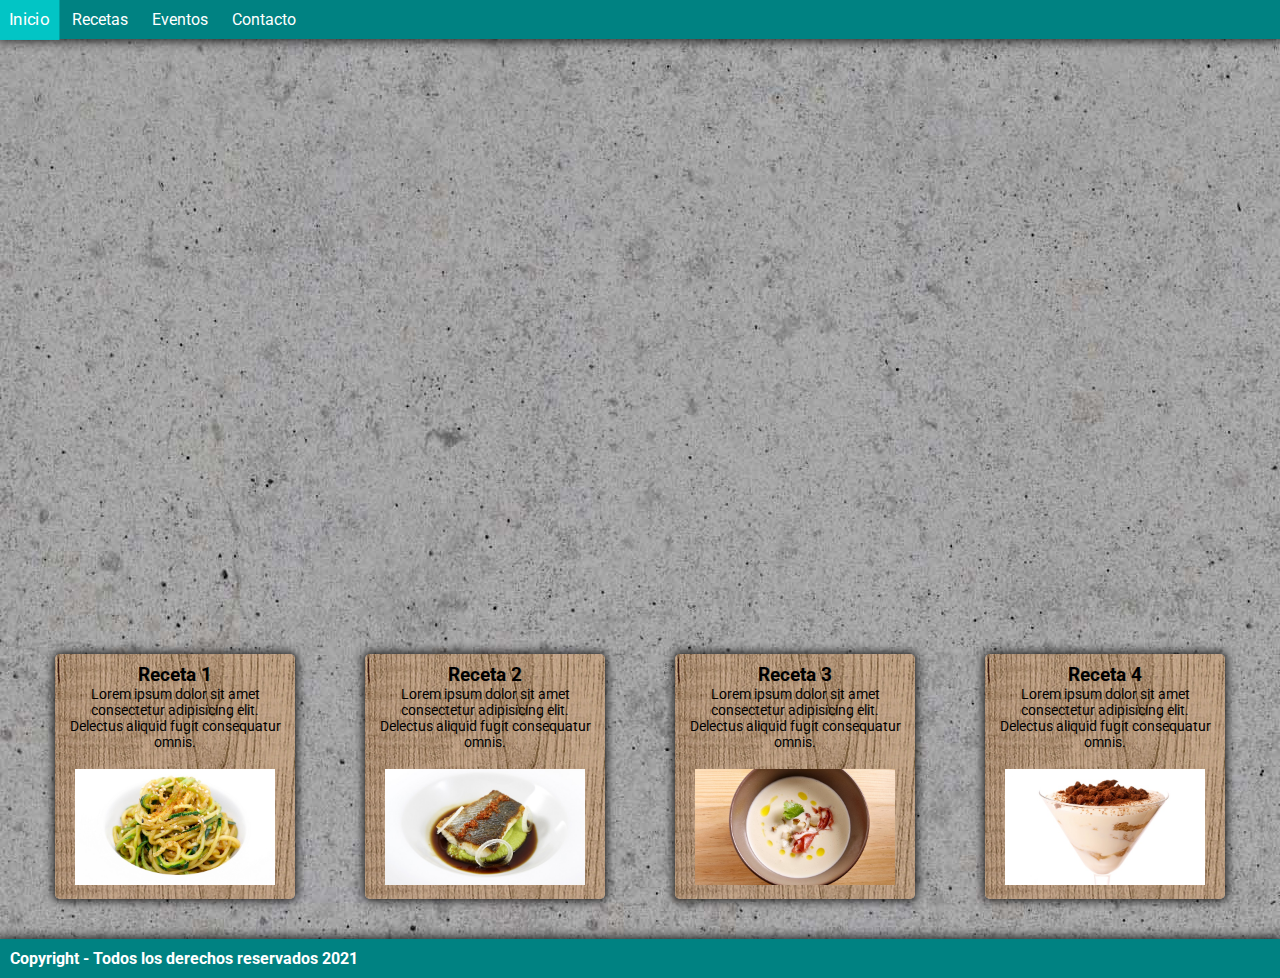
<file: index.html>
<!DOCTYPE html>
<html lang="en">

<head>
    <meta charset="UTF-8">
    <meta name="viewport" content="width=device-width, initial-scale=1.0">
    <title>Mis Recetas</title>
    <link rel="stylesheet" href="estilos.css">
    <link rel="preconnect" href="https://fonts.gstatic.com">
    <link href="https://fonts.googleapis.com/css2?family=Roboto:wght@100;400;700&display=swap" rel="stylesheet">
</head>

<body>
    <nav class="menu-navegacion">
        <ul>
            <li><a href="#">Inicio</a></li>
            <li><a href="#">Recetas</a></li>
            <li><a href="#">Eventos</a></li>
            <li><a href="#">Contacto</a></li>
        </ul>

    </nav>

    <section class="seccion">

        <article class="contenido-articulos">
            <div class="receta">
                <h3>Receta 1</h3>
                <p>Lorem ipsum dolor sit amet consectetur adipisicing elit. Delectus aliquid fugit consequatur omnis.</p>
                <br>
                <img class="imagenes" src="/_resources/espaguetis-de-calabacin.jpg" width="300px" alt="">
            </div>

            <div class="receta">
                <h3>Receta 2</h3>
                <p>Lorem ipsum dolor sit amet consectetur adipisicing elit. Delectus aliquid fugit consequatur omnis.</p>
                <br>
                <img class="imagenes" src="/_resources/lubina-con-hummus-de-guisantes.jpg" width="300px" alt="">
            </div>

            <div class="receta">
                <h3>Receta 3</h3>
                <p>Lorem ipsum dolor sit amet consectetur adipisicing elit. Delectus aliquid fugit consequatur omnis.</p>
                <br>
                <img class="imagenes" src="/_resources/vichyssoise-de-esparragos-blancos.jpg" width="300px" alt="">
            </div>

            <div class="receta">
                <h3>Receta 4</h3>
                <p>Lorem ipsum dolor sit amet consectetur adipisicing elit. Delectus aliquid fugit consequatur omnis.</p>
                <br>
                <img class="imagenes" src="/_resources/tiramisu-express.jpg" width="300px" alt="">
            </div>
        </article>
    </section>

    <footer class="pie-de-pagina">
        <h4>Copyright - Todos los derechos reservados 2021</h4>
    </footer>
</body>

</html>
</file>
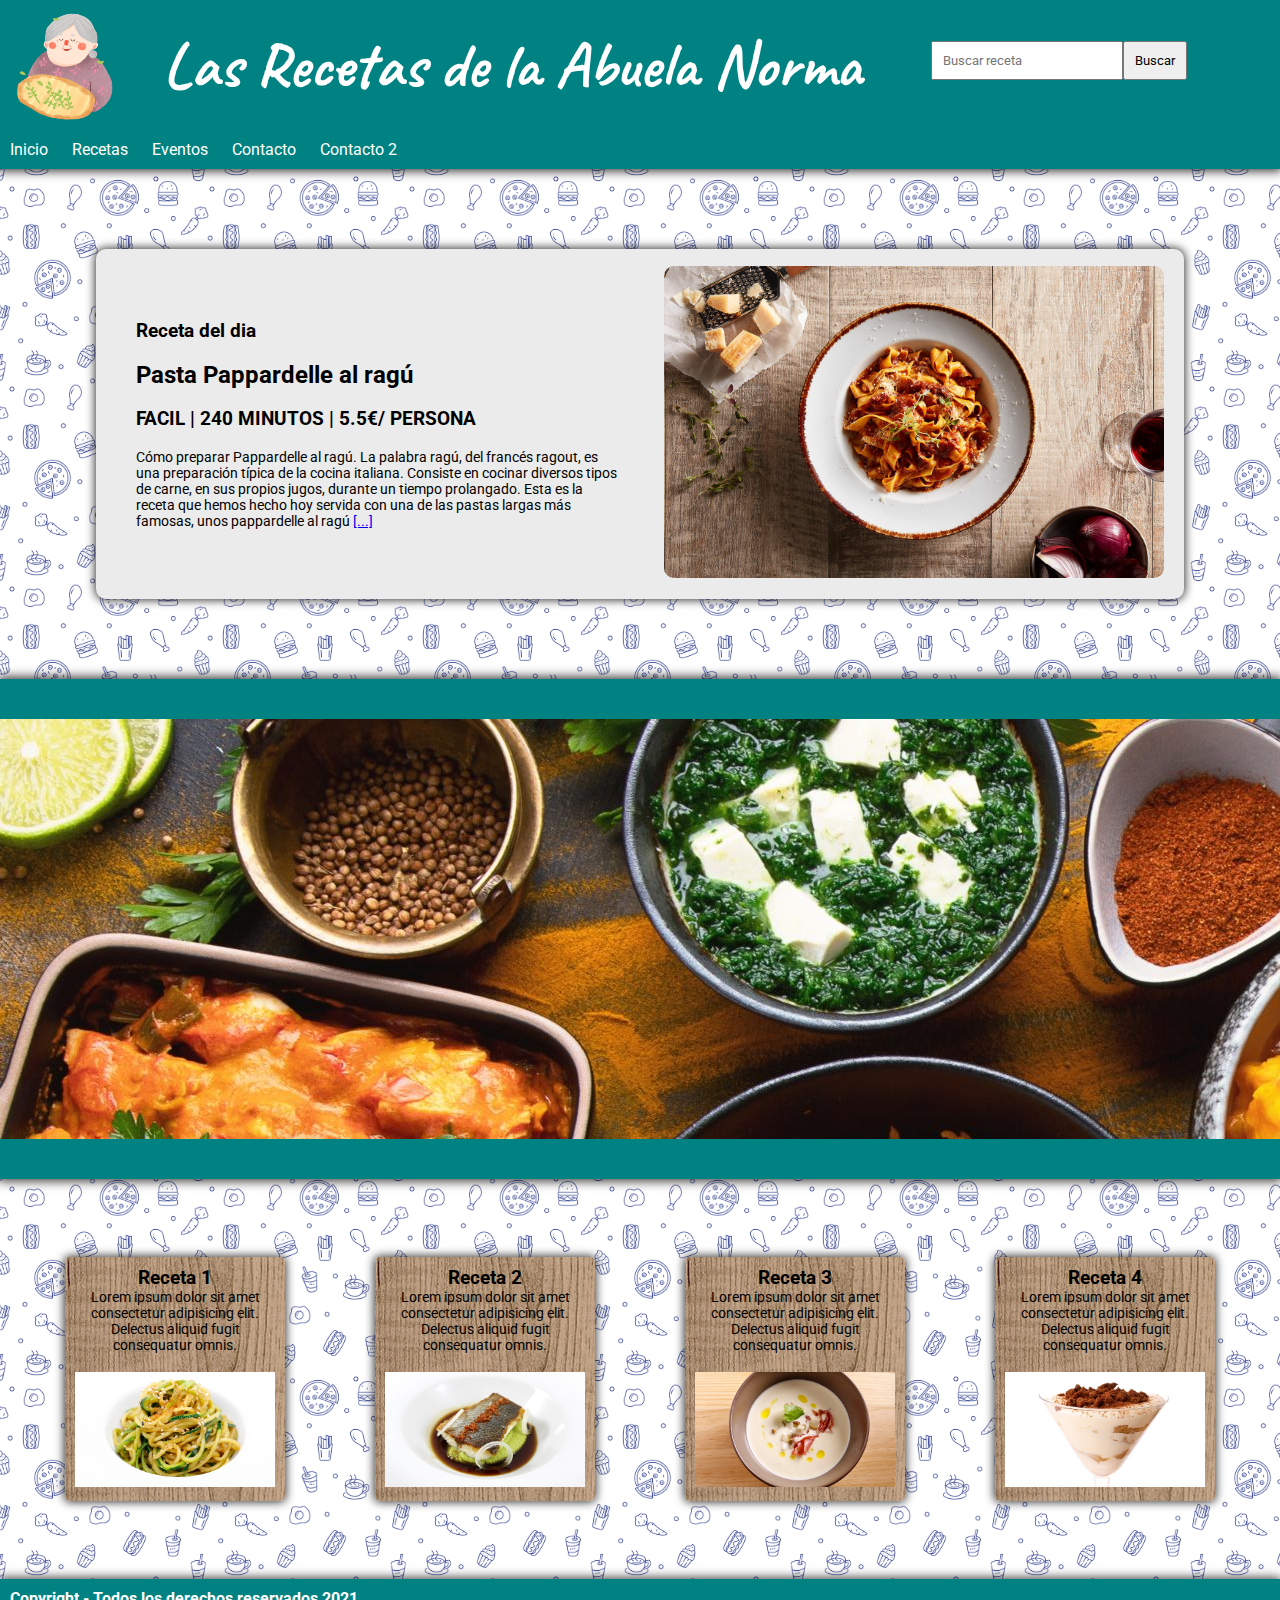
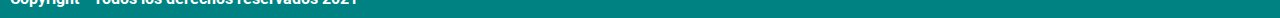
<file: prueba_2/index.html>
<!DOCTYPE html>
<html lang="en">

<head>
    <meta charset="UTF-8">
    <meta name="viewport" content="width=device-width, initial-scale=1.0">
    <title>Mis Recetas</title>
    <link rel="stylesheet" href="estilos.css">
    <link rel="preconnect" href="https://fonts.gstatic.com">
    <link href="https://fonts.googleapis.com/css2?family=Roboto:wght@100;400;700&display=swap" rel="stylesheet">
    <link rel="preconnect" href="https://fonts.gstatic.com">
    <link href="https://fonts.googleapis.com/css2?family=Caveat:wght@400;500;600;700&display=swap" rel="stylesheet">


</head>

<body>

    <header class="container-header">
        <div class="logo-abuela">

        </div>

        <h1 class="texto-header">Las Recetas de la Abuela Norma</h1>

        <div class="busqueda-header">
            <input class="texto-busqueda" type="text" placeholder="Buscar receta">
            <input class="boton-busqueda" type="button" value="Buscar">
        </div>

    </header>



    <nav class="menu-navegacion">
        <ul>
            <li><a href="index.html">Inicio</a></li>
            <li><a href="recetas.html">Recetas</a></li>
            <li><a href="#">Eventos</a></li>
            <li><a href="contacto.html">Contacto</a></li>
            <li><a href="contacto2.html">Contacto 2</a></li>
        </ul>

    </nav>

    <section class="container-del-dia">
        <div class="receta-de-dia">
            <div class="texto-de-dia">
                <h3>Receta del dia</h3>
                <br>
                <h2>Pasta Pappardelle al ragú</h2>
                <br>
                <h3>FACIL | 240 MINUTOS | 5.5€/ PERSONA</h3>
                <br>
                <p>Cómo preparar Pappardelle al ragú. La palabra ragú, del francés ragout, es una preparación típica de
                    la cocina italiana. Consiste en cocinar diversos tipos de carne, en sus propios jugos, durante un
                    tiempo prolangado. Esta es la receta que hemos hecho hoy servida con una de las pastas largas más
                    famosas, unos pappardelle al ragú <a href="receta-de-dia.html">[...]</a>
                </p>
            </div>

            <div class="img-del-dia">
                <img src="/prueba_2/_resources/parpadelle.jpg" alt="">
            </div>
        </div>
    </section>

    <section class="imagen-comida-1">
        <div>
        </div>
    </section>

    <section class="seccion">

        <article class="contenido-articulos">
            <div class="receta">
                <h3>Receta 1</h3>
                <p>Lorem ipsum dolor sit amet consectetur adipisicing elit. Delectus aliquid fugit consequatur omnis.
                </p>
                <br>
                <img class="imagenes" src="/_resources/espaguetis-de-calabacin.jpg" width="300px" alt="">
            </div>

            <div class="receta">
                <h3>Receta 2</h3>
                <p>Lorem ipsum dolor sit amet consectetur adipisicing elit. Delectus aliquid fugit consequatur omnis.
                </p>
                <br>
                <img class="imagenes" src="/_resources/lubina-con-hummus-de-guisantes.jpg" width="300px" alt="">
            </div>

            <div class="receta">
                <h3>Receta 3</h3>
                <p>Lorem ipsum dolor sit amet consectetur adipisicing elit. Delectus aliquid fugit consequatur omnis.
                </p>
                <br>
                <img class="imagenes" src="/_resources/vichyssoise-de-esparragos-blancos.jpg" width="300px" alt="">
            </div>

            <div class="receta">
                <h3>Receta 4</h3>
                <p>Lorem ipsum dolor sit amet consectetur adipisicing elit. Delectus aliquid fugit consequatur omnis.
                </p>
                <br>
                <img class="imagenes" src="/_resources/tiramisu-express.jpg" width="300px" alt="">
            </div>
        </article>
    </section>

    <footer class="pie-de-pagina">
        <h4>Copyright - Todos los derechos reservados 2021</h4>
    </footer>
</body>

</html>
</file>
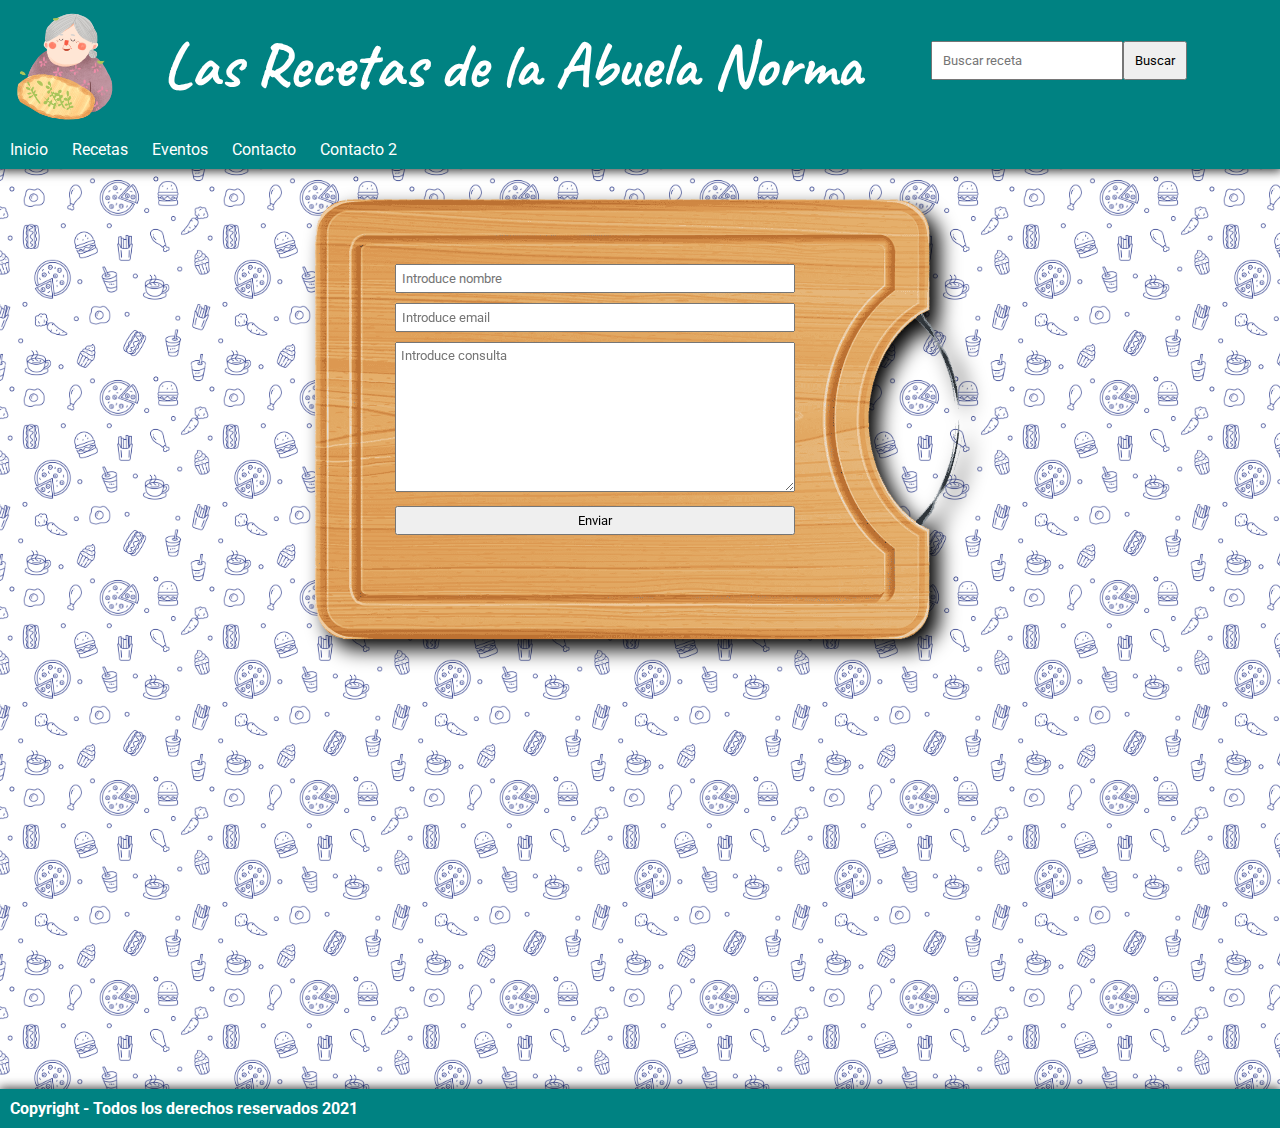
<file: prueba_2/contacto.html>
<!DOCTYPE html>
<html lang="en">

<head>
    <meta charset="UTF-8">
    <meta name="viewport" content="width=device-width, initial-scale=1.0">
    <title>Mis Recetas</title>
    <link rel="stylesheet" href="estilos.css">
    <link rel="preconnect" href="https://fonts.gstatic.com">
    <link href="https://fonts.googleapis.com/css2?family=Roboto:wght@100;400;700&display=swap" rel="stylesheet">
    <link rel="preconnect" href="https://fonts.gstatic.com">
    <link href="https://fonts.googleapis.com/css2?family=Caveat:wght@400;500;600;700&display=swap" rel="stylesheet">
    
</head>

<body>

    <header class="container-header">
        <div class="logo-abuela">

        </div>

        <h1 class="texto-header">Las Recetas de la Abuela Norma</h1>

        <div class="busqueda-header">
            <input class="texto-busqueda" type="text" placeholder="Buscar receta">
            <input class="boton-busqueda" type="button" value="Buscar">
        </div>

    </header>

    <nav class="menu-navegacion">
        <ul>
            <li><a href="index.html">Inicio</a></li>
            <li><a href="recetas.html">Recetas</a></li>
            <li><a href="#">Eventos</a></li>
            <li><a href="contacto.html">Contacto</a></li>
            <li><a href="contacto2.html">Contacto 2</a></li>
        </ul>
    </nav>

    <section class="container-contacto">

        <div class="tabla-cortar-contacto">

            <form class="form-seccion">

                <div>
                    <input class="form-input" type="text" placeholder="Introduce nombre">
                </div>
    
                <div>
                    <input class="form-input" type="email" placeholder="Introduce email">
                </div>
    
                <div>
                    <textarea class="form-input" name="" id="" cols="30" rows="10"
                        placeholder="Introduce consulta"></textarea>
                </div>
    
                <div>
                    <input class="form-input" type="submit" value="Enviar">
                </div>
    
            </form>
        </div>

    </section>

    <footer class="pie-de-pagina">
        <h4>Copyright - Todos los derechos reservados 2021</h4>
    </footer>
</body>

</html>
</file>
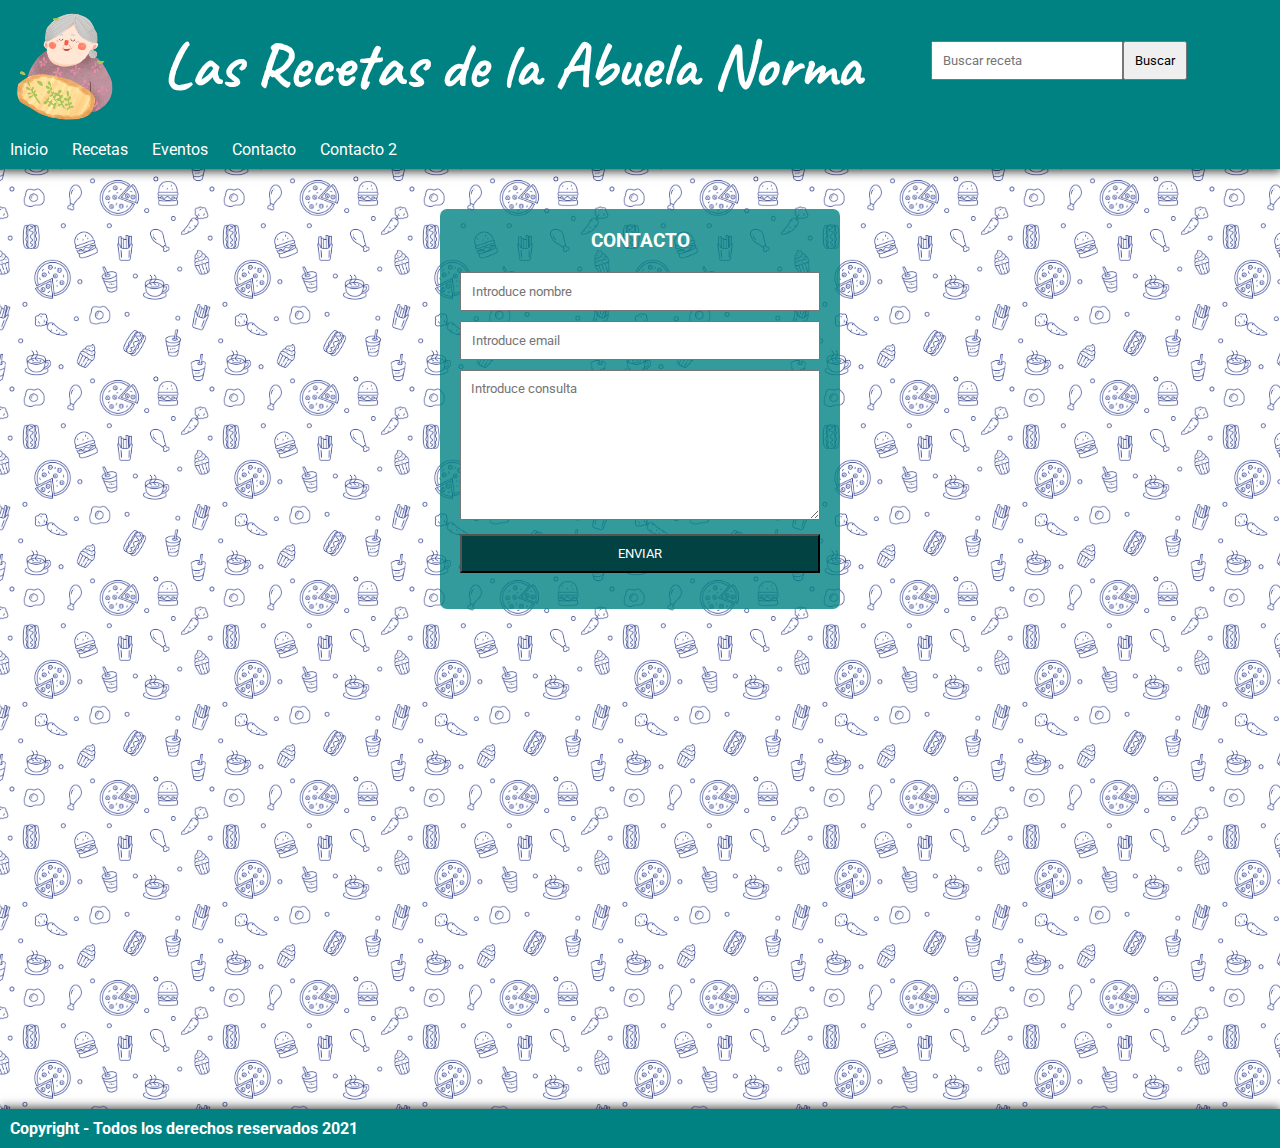
<file: prueba_2/contacto2.html>
<!DOCTYPE html>
<html lang="en">

<head>
    <meta charset="UTF-8">
    <meta name="viewport" content="width=device-width, initial-scale=1.0">
    <title>Mis Recetas</title>
    <link rel="stylesheet" href="estilos.css">
    <link rel="preconnect" href="https://fonts.gstatic.com">
    <link href="https://fonts.googleapis.com/css2?family=Roboto:wght@100;400;700&display=swap" rel="stylesheet">
    <link rel="preconnect" href="https://fonts.gstatic.com">
    <link href="https://fonts.googleapis.com/css2?family=Caveat:wght@400;500;600;700&display=swap" rel="stylesheet">
    
</head>

<body>

    <header class="container-header">
        <div class="logo-abuela">

        </div>

        <h1 class="texto-header">Las Recetas de la Abuela Norma</h1>

        <div class="busqueda-header">
            <input class="texto-busqueda" type="text" placeholder="Buscar receta">
            <input class="boton-busqueda" type="button" value="Buscar">
        </div>

    </header>

    <nav class="menu-navegacion">
        <ul>
            <li><a href="index.html">Inicio</a></li>
            <li><a href="recetas.html">Recetas</a></li>
            <li><a href="#">Eventos</a></li>
            <li><a href="contacto.html">Contacto</a></li>
            <li><a href="contacto2.html">Contacto 2</a></li>
        </ul>
    </nav>

    <div class="contenedor">

        <form class="form-contacto2">

            <h2 class="texto-contacto">CONTACTO</h2>

            <input type="text" class="item-form" placeholder="Introduce nombre">

            <input type="email" class="item-form" placeholder="Introduce email">

            <textarea placeholder="Introduce consulta" class="item-form"></textarea>

            <input type="button" class="boton-form" value="ENVIAR">

        </form>
    </div>

    <footer class="pie-de-pagina">
        <h4>Copyright - Todos los derechos reservados 2021</h4>
    </footer>
</body>

</html>
</file>
<file: estilos.css>
* {
    font-family: 'Roboto', sans-serif;
    list-style: none;
    padding: 0;
    margin: 0;
}
p {
    font-size: 0.85em;
}
.encabezado {
    display: block;
    background-color: lightgray;
    width: auto;
    height: 120px;
    padding: 20px;
    font-size: 4em;
    text-align: center;
}

.menu-navegacion ul {
    list-style: none;
    margin: 0;
    padding: 0;
    box-shadow: 0px 0px 10px 2px rgba(0, 0, 0, 0.8);
}

.menu-navegacion ul li {
    background-color: rgb(0, 130, 130);
    display: inline-block;
    color: white;
}

.menu-navegacion ul li a {
    display: block;
    padding: 10px;
    color: white;
    text-decoration: none;
}

.menu-navegacion {
    background-color: rgb(0, 130, 130);
}

.menu-navegacion ul li a:hover {
    background-color: rgb(2, 197, 197);
    transform: scale(1.05);
}

.imagenes {
    width: 200px;
}

.seccion {
    display: flex;
    height: 100vh;
}

.contenido-articulos {
    display: flex;
    flex-wrap: wrap;
    justify-content: space-around;
    align-content: flex-end;
    width: 100%;
    background-image: url(/_resources/concrete-19_d100.jpg);
    padding: 20px;
    position: relative;
    z-index: -20;
    box-shadow: 0px 0px 10px 2px rgba(0, 0, 0, 0.8);
}

.receta {
    background-image: url(/_resources/madera.jpeg);
    border-radius: 5px;
    width: 220px;
    padding: 10px;
    margin: 20px;
    text-align: center;
    box-shadow: 0px 0px 10px 2px rgba(0, 0, 0, 0.8);
    position: relative;
    z-index: -20;
}

.receta:hover {
    transform: scale(1.04);
}

.pie-de-pagina {
    display: block;
    background-color: rgb(0, 130, 130);
    color: white;
    padding: 10px;
    box-shadow: 0px 0px 10px 2px rgba(0, 0, 0, 0.8);
}
</file>
<file: prueba_2/estilos.css>
* {
    font-family: 'Roboto', sans-serif;
    list-style: none;
    padding: 0;
    margin: 0;
    box-sizing: border-box;
}

body {
    width: 100%;
}

/* --ESTILOS DE HEADER PAGINA */

.container-header {
    width: 100%;
    height: 130px;
    background-color: rgb(0, 130, 130);
    position: relative;
    z-index: 10;
    display: flex;

}

.logo-abuela {
    width: 10%;
    background-image: url(/prueba_2/_resources/grandmother_cooking.png);
    align-items: center;
    justify-content: center;
    background-repeat: no-repeat;
    background-size: contain;
}

.texto-header {
    width: 60%;
    color: white;
    font-family: 'Caveat', cursive;
    font-size: 4em;
    text-align: center;
    line-height: 130px;

}

.busqueda-header {
    display: flex;
    flex-direction: row;
    box-sizing: border-box;
    margin: auto 35px;

    width: 20%;

}

.busqueda-header .boton-busqueda {
    width: 80px;
}


/* --ESTILOS DE PAGINA NAVEGADOR- */

p {
    font-size: 0.85em;
}
.encabezado {
    display: block;
    background-color: lightgray;
    width: auto;
    height: 120px;
    padding: 20px;
    font-size: 4em;
    text-align: center;
}

.menu-navegacion ul {
    list-style: none;
    margin: 0;
    padding: 0;
    box-shadow: 0px 0px 10px 2px rgba(0, 0, 0, 0.8);
}

.menu-navegacion ul li {
    background-color: rgb(0, 130, 130);
    display: inline-block;
    color: white;
}

.menu-navegacion ul li a {
    display: block;
    padding: 10px;
    color: white;
    text-decoration: none;
}

.menu-navegacion {
    background-color: rgb(0, 130, 130);
}

.menu-navegacion ul li a:hover {
    background-color: rgb(2, 197, 197);
    transform: scale(1.05);
}

/* --ESTILOS DE PAGINA BODY- */

.imagenes {
    width: 200px;
}
body {
    background-image: url(/prueba_2/_resources/food\ pattern.png);
    background-size: 200px;
}

.texto-de-dia {
    margin: 20px;
    padding-right: 20px;
    justify-content: left;
}

.receta-de-dia {
    height: 350px;
    width: 85%;
    margin: 20px auto;
    background-color: rgb(235, 235, 235);
    margin-top: 80px;
    margin-bottom: 80px;
    padding: 20px;
    display: flex;
    border-radius: 10px;
    box-shadow: 0px 0px 10px 1px rgba(0, 0, 0, 0.8);
    justify-content: center;
    align-items: center;

}

.img-del-dia img{
    width: 500px;
    border-radius: 10px;
}

.imagen-comida-1 {
    height: 500px;
    width: auto;
    background-color: blueviolet;
    background-image: url(/prueba_2/_resources/Comida-típica-de-Bangladesh.jpg);
    background-size: center;
    background-repeat: no-repeat;
    border-bottom: 40px solid  rgb(0, 130, 130);
    border-top: 40px solid  rgb(0, 130, 130);
    box-shadow: 0px 0px 10px 2px rgba(0, 0, 0, 0.8);
}

.seccion {
    display: flex;
    height: 400px;
}

.contenido-articulos {
    height: 400px;
    display: flex;
    flex-wrap: wrap;
    justify-content: space-around;
    align-content: center;
    width: 100%;
    padding: 20px;
    position: relative;
    z-index: -20;
}

.receta {
    background-image: url(/_resources/madera.jpeg);
    border-radius: 5px;
    width: 220px;
    padding: 10px;
    margin: 20px;
    text-align: center;
    box-shadow: 0px 0px 10px 1px rgba(0, 0, 0, 0.8);
    position: relative;
    z-index: -20;
}

.receta:hover {
    transform: scale(1.04);
}

.container-ganador {
    background-color: burlywood;
    height: 800px;
}

.receta-ganador {
    background-image: url(/prueba_2/_resources/tabla-cocina.png);
    background-repeat: no-repeat;
    background-size: contain;
    filter: drop-shadow(10px 10px 10px black);
}


/* --ESTILOS DE PAGINA CONTACTO-- */

.container-contacto {
    display: block;
    justify-content: center;
    height: 100vh;
    box-sizing: border-box;
}

.container-contacto input {
    padding: 5px;
}

.tabla-cortar-contacto {
    background-image: url(/prueba_2/_resources/tabla-cocina.png);
    background-repeat: no-repeat;
    background-position-x: center;

    background-size: 650px;
    height: 500px;
    margin-top: 20px;
    filter: drop-shadow(10px 10px 10px black);
    box-sizing: border-box; 
}

.form-seccion { 
    box-sizing: border-box;
    width: 400px;
    margin-left: 390px; 
    padding-top: 70px;
    
}

.form-input {
    box-sizing: border-box;
    margin: 5px;
    padding: 5px;
    width: 400px;
}

/* ------------------------------------- */


/* --ESTILOS DE PAGINA CONTACTO 2-- */

.contenedor {
    height: 100vh;
    width: auto;
    box-sizing: border-box;
}

.form-contacto2 {
    background-color: rgb(0, 130, 130, 0.8);
    height: 400px;
    width: 400px;
    margin: auto;
    margin-top: 40px;
    padding:20px;
    border-radius: 7px;

}
.texto-contacto {
    font-size: 1.2em;
    color: white;
    text-align: center;
    margin-bottom: 20px;
}

input, textarea {
    width: 100%;
    margin-bottom: 10px;
    padding: 10px;
    box-sizing: border-box;
}

textarea {
    height: 150px;
    max-width: 100%;
}

.boton-form {
    background-color:rgb(2, 66, 66);
    color: white;
}
.boton-form:hover {
    cursor: pointer;
    background-color:rgb(2, 104, 104);
}
/* ------------------------------------- */


/* --ESTILOS PIE DE PAGINA-- */

.pie-de-pagina {
    display: block;
    background-color: rgb(0, 130, 130);
    color: white;
    padding: 10px;
    box-shadow: 0px 0px 10px 1px rgba(0, 0, 0, 0.8);
}
</file>
